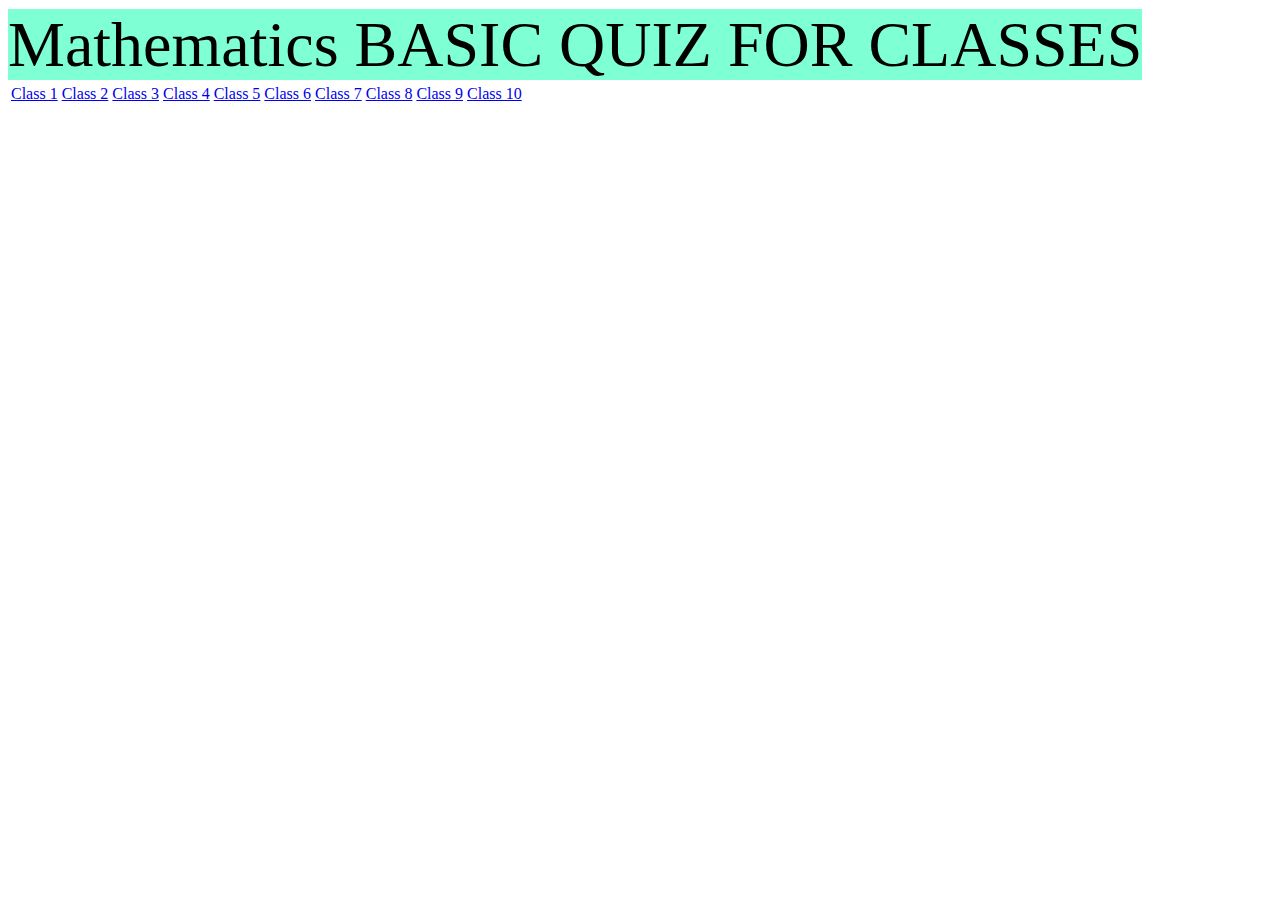
<file: game.html>
<!DOCTYPE html>
<html lang="en">
<head>
    <meta charset="UTF-8">
    <meta http-equiv="X-UA-Compatible" content="IE=edge">
    <meta name="viewport" content="width=device-width, initial-scale=1.0">
    <title>Document</title>
    <style>
        h{
            background-color: aquamarine;
            background-size: 11vw;
            font-size: 5vw;
        }
    </style>
</head>
<body>
    <h>Mathematics BASIC QUIZ FOR CLASSES</h>
      
    <table>
    
        <td><a href=" ">Class 1</a></td>
        <td><a href="  ">Class 2 </a></td>
        <td><a href="  ">Class 3 </a></td>
        <td><a href=" ">Class 4 </a></td>
        <td><a href="  ">Class 5 </a></td>
        <td><a href="  ">Class 6 </a></td> 
        <td><a href="  ">Class 7 </a></td>
        <td><a href="  ">Class 8 </a></td>
        <td><a href=" ">Class 9 </a></td>
        <td><a href="  ">Class 10 </a></td> 
     
     </table>
</body>
</html>
</file>
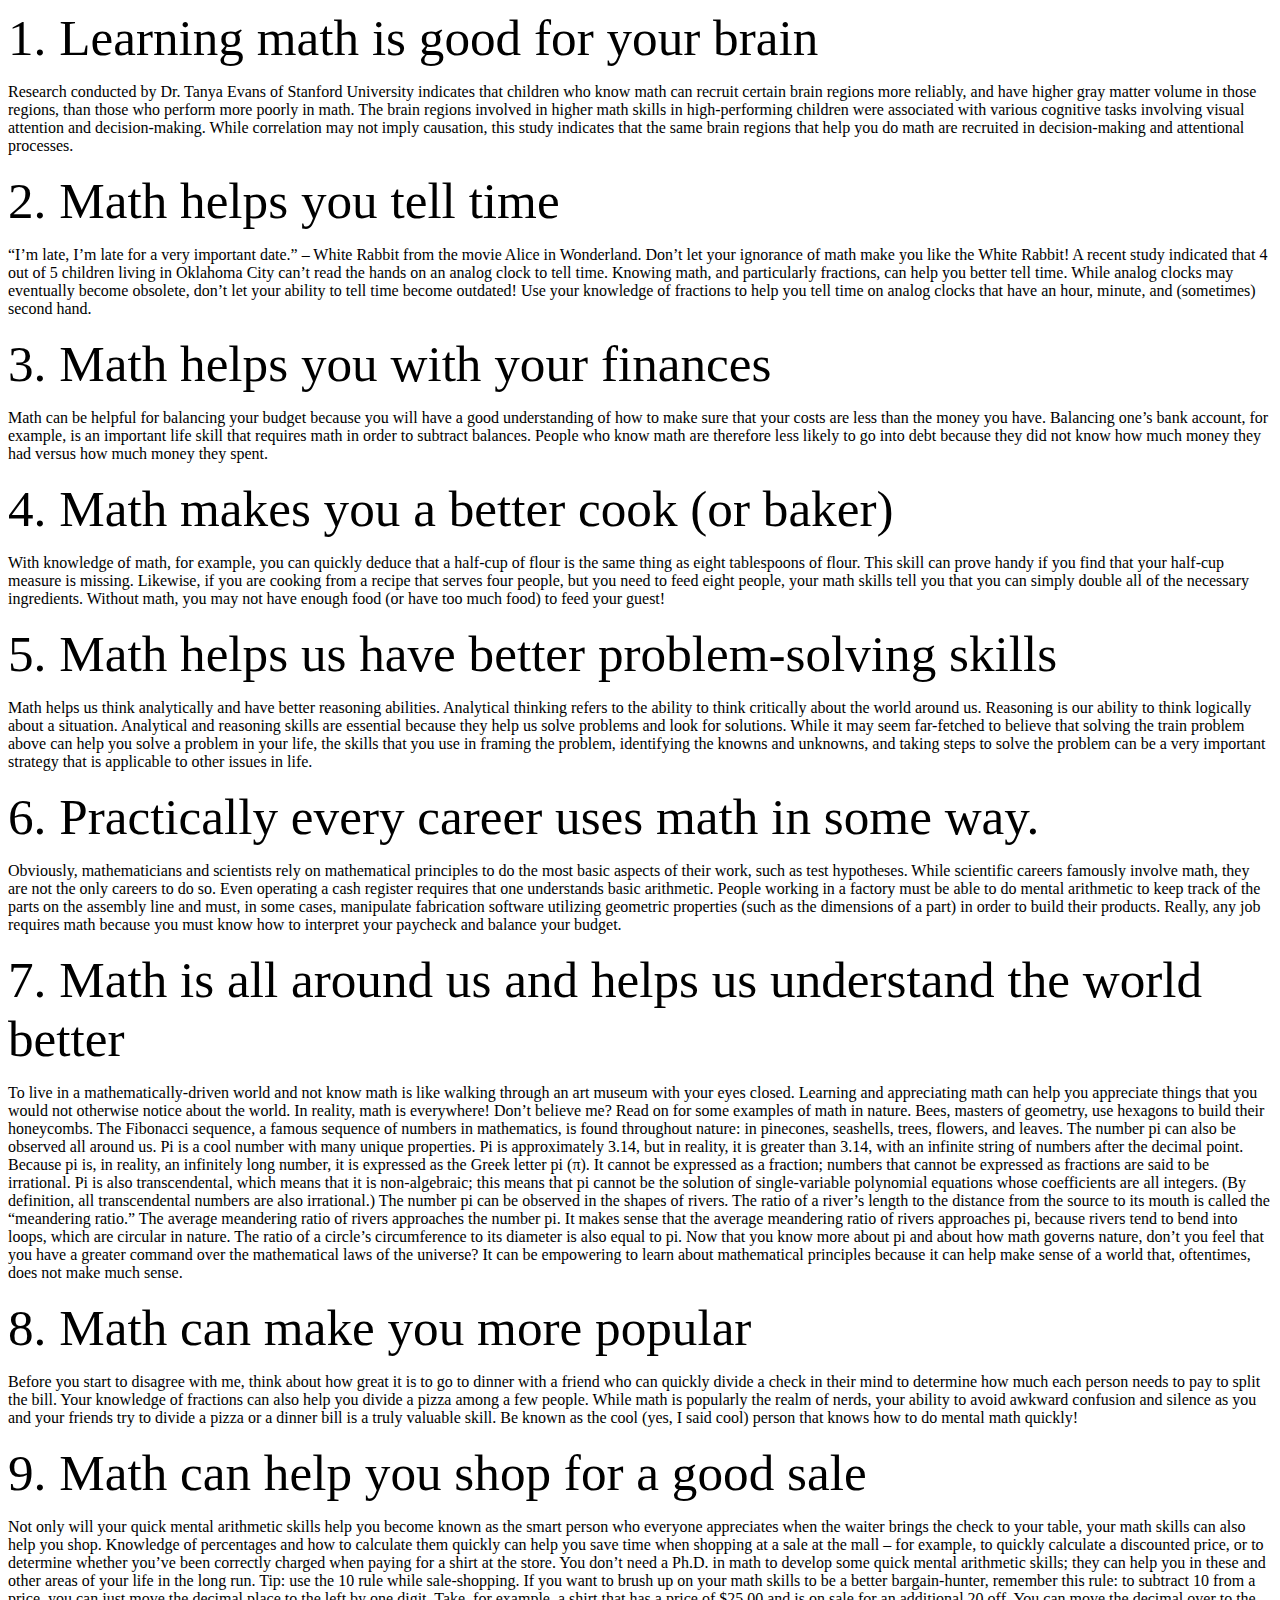
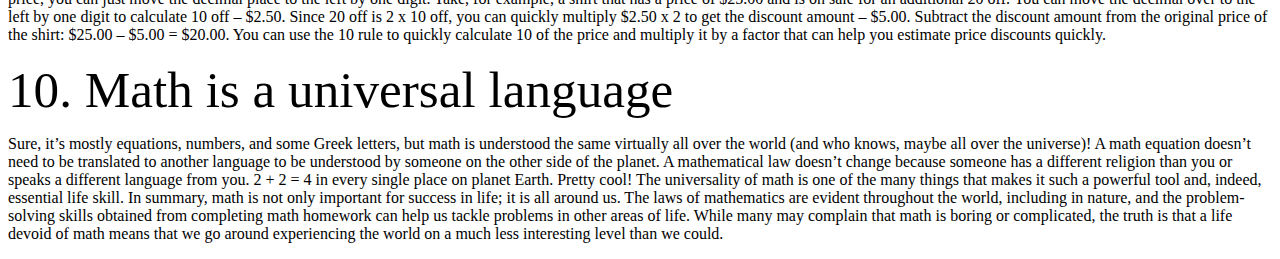
<file: impo.html>
<!DOCTYPE html>
<html lang="en">
<head>
    <meta charset="UTF-8">
    <meta http-equiv="X-UA-Compatible" content="IE=edge">
    <meta name="viewport" content="width=device-width, initial-scale=1.0">
    <title>importantofmaths</title>
    <style>
    body
    {
        background-image: url(https://th.bing.com/th/id/OIP.Ewb1wrp9zc5SpnOFjrlkOwHaFj?pid=ImgDet&rs=1);
    }

    h{
        color: black;
        font-size: 4vw;
        text-align: center;
        font-style: bold;
        }
    p{
        color:black;
        font-style: normal;
    }
    </style>
</head>
<body>
<h>    1. Learning math is good for your brain </h>
<p>   Research conducted by Dr. Tanya Evans of Stanford University indicates that children who 
    know math can recruit certain brain regions more reliably, and have higher gray matter volume
    in those regions, than those who perform more poorly in math.  The brain regions involved in
    higher math skills in high-performing children were associated with various cognitive tasks 
    involving visual attention and decision-making.  While correlation may not imply causation, 
    this study indicates that the same brain regions that help you do math are recruited in decision-making and attentional processes.
</p>
<h>     2. Math helps you tell time  </h>
 <p>   “I’m late, I’m late for a very important date.” – White Rabbit 
    from the movie Alice in Wonderland.  Don’t let your ignorance of 
    math make you like the White Rabbit! A recent study indicated that 4 out
    of 5 children living in Oklahoma City can’t read the hands on an analog 
    clock to tell time.  Knowing math, and particularly fractions, can help you
    better tell time.  While analog clocks may eventually become obsolete, don’t let your ability to
    tell time become outdated!  Use your knowledge of fractions to help you tell time on analog clocks 
    that have an hour, minute, and (sometimes) second hand.
 </p>  
<h>     3. Math helps you with your finances </h>
  <p> Math can be helpful for balancing your budget because you will have a good understanding of how to make 
      sure that your costs are less than the money you have.  Balancing one’s bank account, for example, is an 
      important life skill that requires math in order to subtract balances.  People who know math are therefore 
      less likely to go into debt because they did not know how much money they had versus how much money they spent.
    </p>
 <h>    4. Math makes you a better cook (or baker) </h>
<p>   
    With knowledge of math, for example, you can quickly deduce that a half-cup of flour is
    the same thing as eight tablespoons of flour.  This skill can prove handy if you find
    that your half-cup measure is missing.  Likewise, if you are cooking from a recipe
    that serves four people, but you need to feed eight people, your math skills tell
    you that you can simply double all of the necessary ingredients.  Without math, 
    you may not have enough food (or have too much food) to feed your guest!
</p>
    
<h>     5. Math helps us have better problem-solving skills </h>
  <p>  
    Math helps us think analytically and have better reasoning abilities.  
    Analytical thinking refers to the ability to think critically about the 
    world around us.  Reasoning is our ability to think logically about a situation.  
    Analytical and reasoning skills are essential because they help us solve problems 
    and look for solutions.  While it may seem far-fetched to believe that solving the
    train problem above can help you solve a problem in your life, the skills that you
    use in framing the problem, identifying the knowns and unknowns, and taking steps
    to solve the problem can be a very important strategy that is applicable to other issues in life.
  </p>
<h>     6. Practically every career uses math in some way. </h>
   <p> Obviously, mathematicians and scientists rely on mathematical principles to do 
       the most basic aspects of their work, such as test hypotheses.  While scientific 
       careers famously involve math, they are not the only careers to do so. 
       Even operating a cash register requires that one understands basic arithmetic. 
       People working in a factory must be able to do mental arithmetic to keep track 
       of the parts on the assembly line and must, in some cases, manipulate fabrication 
       software utilizing geometric properties (such as the dimensions of a part) in order 
       to build their products.  Really, any job requires math because you must know how to interpret
        your paycheck and balance your budget.
   </p>
<h>     7. Math is all around us and helps us understand the world better </h>
   <p> To live in a mathematically-driven world and not know math is like walking 
       through an art museum with your eyes closed.  Learning and appreciating math 
       can help you appreciate things that you would not otherwise notice about the world. 
       In reality, math is everywhere! Don’t believe me?  Read on for some examples of math in nature.
       Bees, masters of geometry, use hexagons to build their honeycombs.  
       The Fibonacci sequence, a famous sequence of numbers in mathematics,
        is found throughout nature: in pinecones, seashells, trees, flowers, and leaves.
       The number pi can also be observed all around us.  Pi is a cool number with many unique properties. 
        Pi is approximately 3.14, but in reality, it is greater than 3.14, with an infinite string of numbers after the decimal point. 
        Because pi is, in reality, an infinitely long number, it is expressed as the Greek letter pi (π).  It cannot be expressed as a fraction; numbers that cannot be expressed as fractions are said to be irrational.  Pi is also transcendental, which means that it is non-algebraic; this means that pi cannot be the solution of single-variable polynomial equations whose coefficients are all integers.  (By definition, all transcendental numbers are also irrational.)
    The number pi can be observed in the shapes of rivers.  The ratio of a river’s length to the distance from the source to its mouth is called the “meandering ratio.”  The average meandering ratio of rivers approaches the number pi.  It makes sense that the average meandering ratio of rivers approaches pi, because rivers tend to bend into loops, which are circular in nature.  The ratio of a circle’s circumference to its diameter is also equal to pi.
    Now that you know more about pi and about how math governs nature, don’t you feel that you have a greater command over the mathematical laws of the universe?  It can be empowering to learn about mathematical principles because it can help make sense of a world that, oftentimes, does not make much sense.
   </p>
<h>    8. Math can make you more popular </h>
    <p>
    Before you start to disagree with me, think about how great it is to go to dinner with a
    friend who can quickly divide a check in their mind to determine how much each person needs
    to pay to split the bill.  Your knowledge of fractions can also help you divide a pizza among
    a few people.  While math is popularly the realm of nerds, your ability to avoid awkward confusion 
    and silence as you and your friends try to divide a pizza or a dinner bill is a truly valuable skill.
    Be known as the cool (yes, I said cool) person that knows how to do mental math quickly!
    </p>
    
<h>    9. Math can help you shop for a good sale </h>
    <p>
     Not only will your quick mental arithmetic skills help you become
    known as the smart person who everyone appreciates when the waiter brings 
    the check to your table, your math skills can also help you shop.  Knowledge 
    of percentages and how to calculate them quickly can help you save time when 
    shopping at a sale at the mall – for example, to quickly calculate a discounted price,
    or to determine whether you’ve been correctly charged when paying for a shirt at the store.  
    You don’t need a Ph.D. in math to develop some quick mental arithmetic skills; they can help 
    you in these and other areas of your life in the long run.
    
    Tip: use the 10 rule while sale-shopping. 
     If you want to brush up on your math skills to be a better bargain-hunter,
    remember this rule: to subtract 10 from a price, you can just move the decimal 
    place to the left by one digit.  Take, for example, a shirt that has a price of
    $25.00 and is on sale for an additional 20 off.  You can move the decimal over to the 
    left by one digit to calculate 10 off – $2.50.  Since 20 off is 2 x 10 off, you can quickly
    multiply $2.50 x 2 to get the discount amount – $5.00.  Subtract the discount amount from the original 
    price of the shirt: $25.00 – $5.00 = $20.00.  You can use the 10 rule to quickly calculate 10 of the price
    and multiply it by a factor that can help you estimate price discounts quickly.
    </p>
    
<h>    10. Math is a universal language </h>
    <p>
Sure, it’s mostly equations, numbers, and some Greek letters, but math is 
    understood the same virtually all over the world (and who knows, maybe 
    all over the universe)!  A math equation doesn’t need to be translated
    to another language to be understood by someone on the other side of the planet.
    A mathematical law doesn’t change because someone has a different religion than 
    you or speaks a different language from you.  2 + 2 = 4 in every single place on
    planet Earth.  Pretty cool! The universality of math is one of the many things that
    makes it such a powerful tool and, indeed, essential life skill.
    In summary, math is not only important for success in life; it is all around us.  
    The laws of mathematics are evident throughout the world, including in nature, and the 
    problem-solving skills obtained from completing math homework can help us tackle problems
     in other areas of life.  While many may complain that math is boring or complicated, the
      truth is that a life devoid of math means that we go around experiencing the world on a
       much less interesting level than we could. 
       </p>
</body>
</html>
</file>
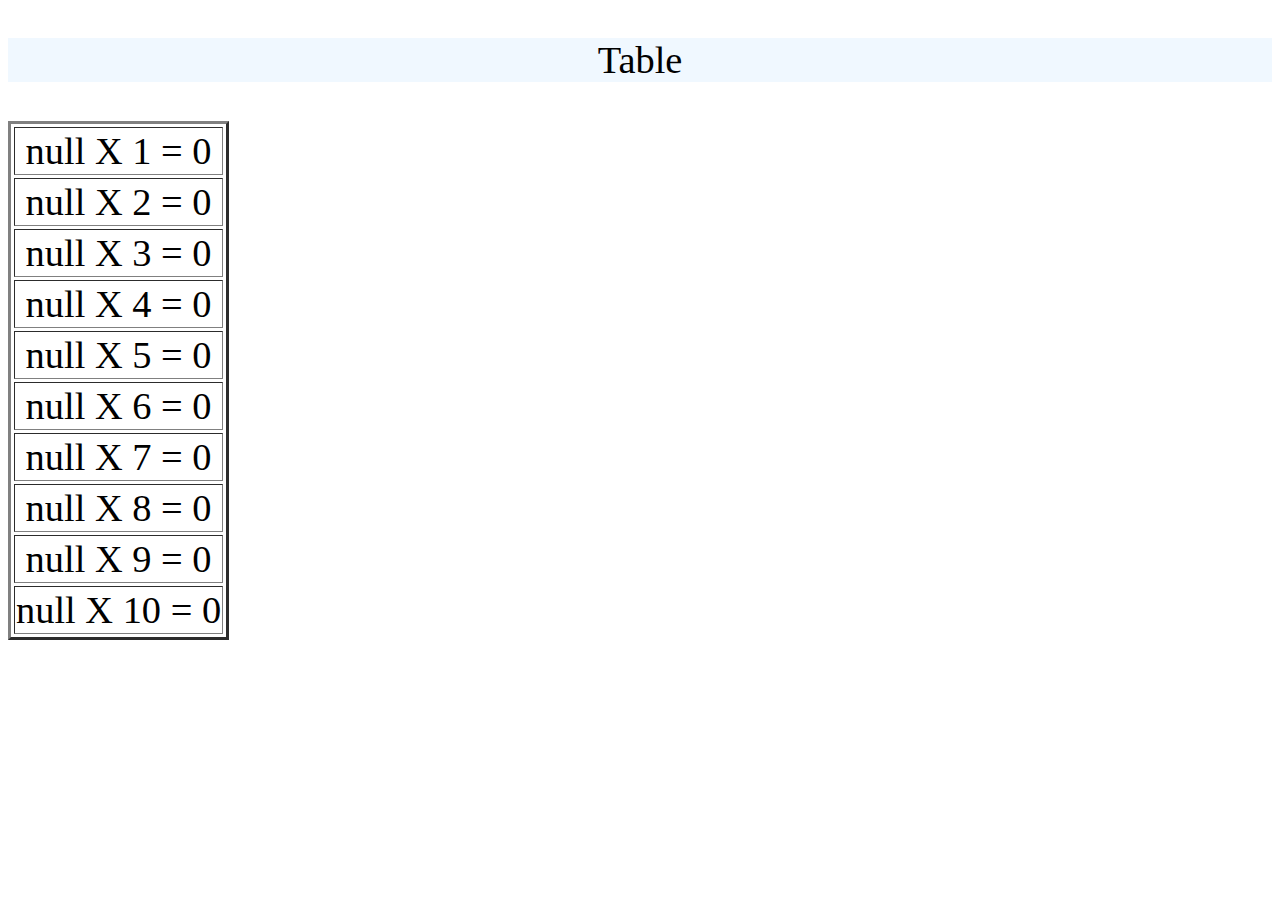
<file: tablee.html>
<!DOCTYPE html>
<html lang="en">
<head>
    <meta charset="UTF-8">
    <meta http-equiv="X-UA-Compatible" content="IE=edge">
    <meta name="viewport" content="width=device-width, initial-scale=1.0">
    <title>Table</title>
    <style>
        body{
            background-image: url(https://th.bing.com/th/id/OIP.wKQauObvaxbxBs9cuzAbOwHaEo?pid=ImgDet&rs=1);
            color: black;
            text-align: center;
            font-size: 3vw;
            font-family: Apple Chancery, cursive;
        }
        #table{
            background-color: aliceblue;
        }
    </style>
</head>
<body>
    <div>
     <p id="table"> Table </p>
    </div>
</body>
<script type="text/javascript">
    var num=prompt("Enter a number you want to know that table" , " ");
    document.write('<table border="3" cellspacing="3" text-align:center> ');
    for(var i=1; i<=10; i++)
      {
        document.write("<div >");
        document.write('<tr><td bgcolor="white">' );
        document.write( num+ " X " + i + " = " + i*num );
        document.write("</div>");
      }

</script>
</html>
</file>
